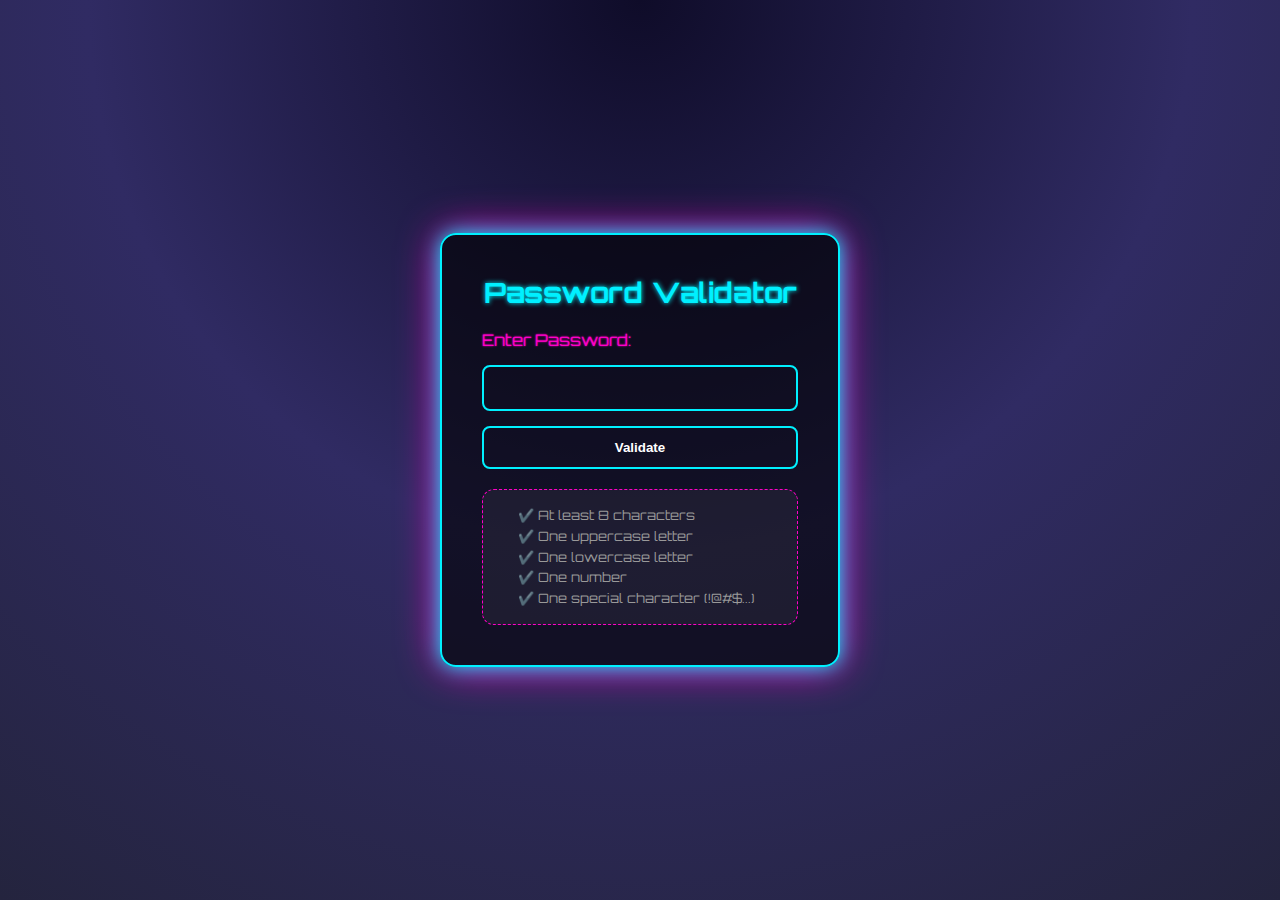
<file: password_validator/index.html>
<!DOCTYPE html>
<html lang="en">

<head>
    <meta charset="UTF-8">
    <meta name="viewport" content="width=device-width, initial-scale=1.0">
    <title>Password Validator</title>
    <link href="https://fonts.googleapis.com/css2?family=Orbitron:wght@500&display=swap" rel="stylesheet">

    <link rel="stylesheet" href="style.css">
</head>

<body>
    <div class="conatiner">
        <div class="passwordContainer">
            <h1>Password Validator</h1>
            <form id="passwordForm">
                <label for="password">Enter Password:</label>
                <input type="password" id="password" name="password" required>
                <button type="submit" id="button">Validate</button>
            </form>
            <div id="result"></div>
            <div class="password_criteria">
                <ul>
                    <li id="length">✔️ At least 8 characters</li>
                    <li id="uppercase">✔️ One uppercase letter</li>
                    <li id="lowercase">✔️ One lowercase letter</li>
                    <li id="number">✔️ One number</li>
                    <li id="special">✔️ One special character (!@#$...)</li>
                </ul>
            </div>
            <div id="strength"></div>

        </div>
    </div>
    <script src="script.js"></script>
</body>

</html>
</file>
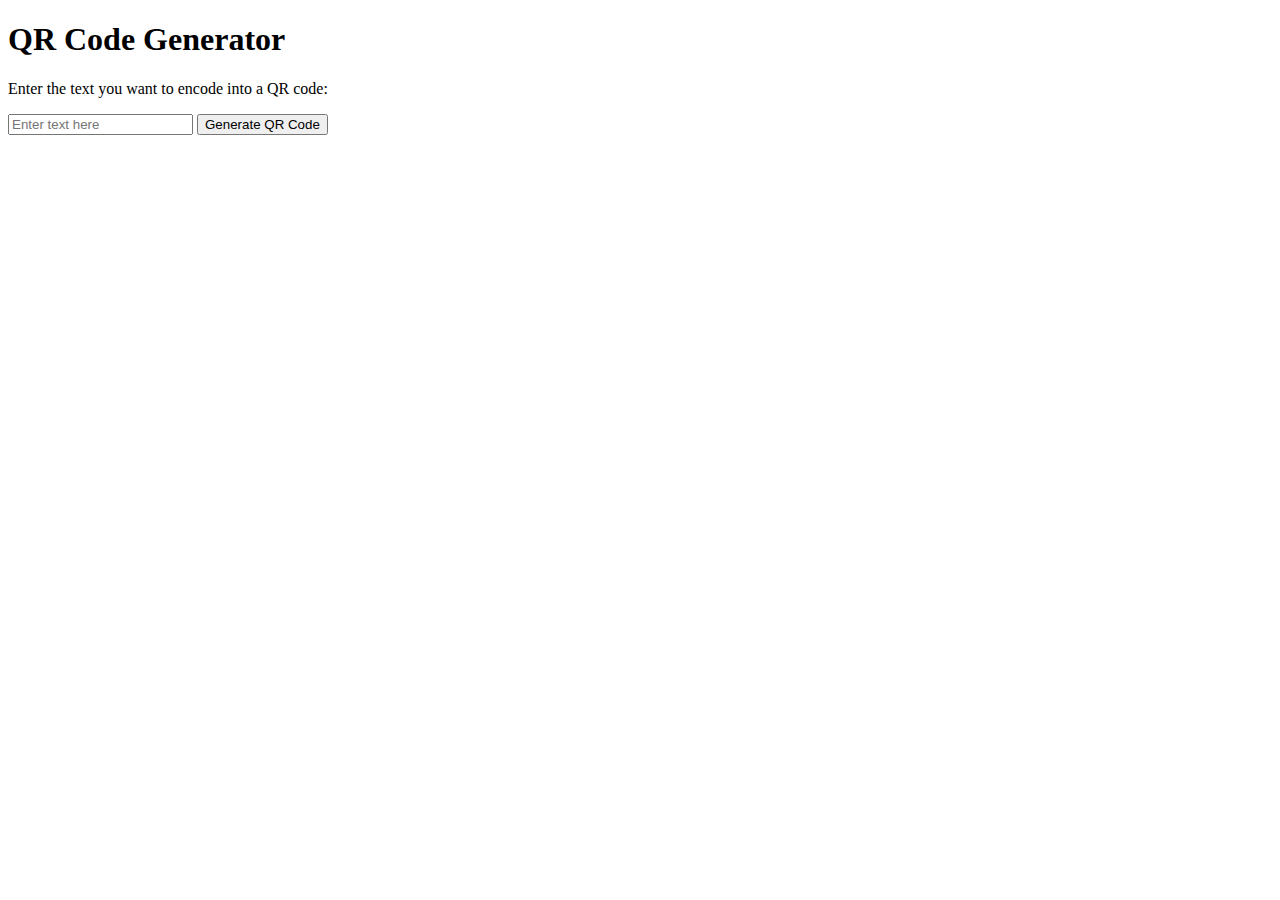
<file: qr_generator/index.html>
<!DOCTYPE html>
<html lang="en">
<head>
    <meta charset="UTF-8">
    <meta name="viewport" content="width=device-width, initial-scale=1.0">
    <title>qr-generator</title>
</head>
<body>
    <div class="box">
        <div class="qrContainer">
            <h1>QR Code Generator</h1>
            <p>Enter the text you want to encode into a QR code:</p>
            <input type="text" id="qrInput" placeholder="Enter text here">
            <button id="generateBtn">Generate QR Code</button>
            <div id="qrCode"></div>
        </div>
    </div>
    <script src="script.js"></script>
</body>
</html>
</file>
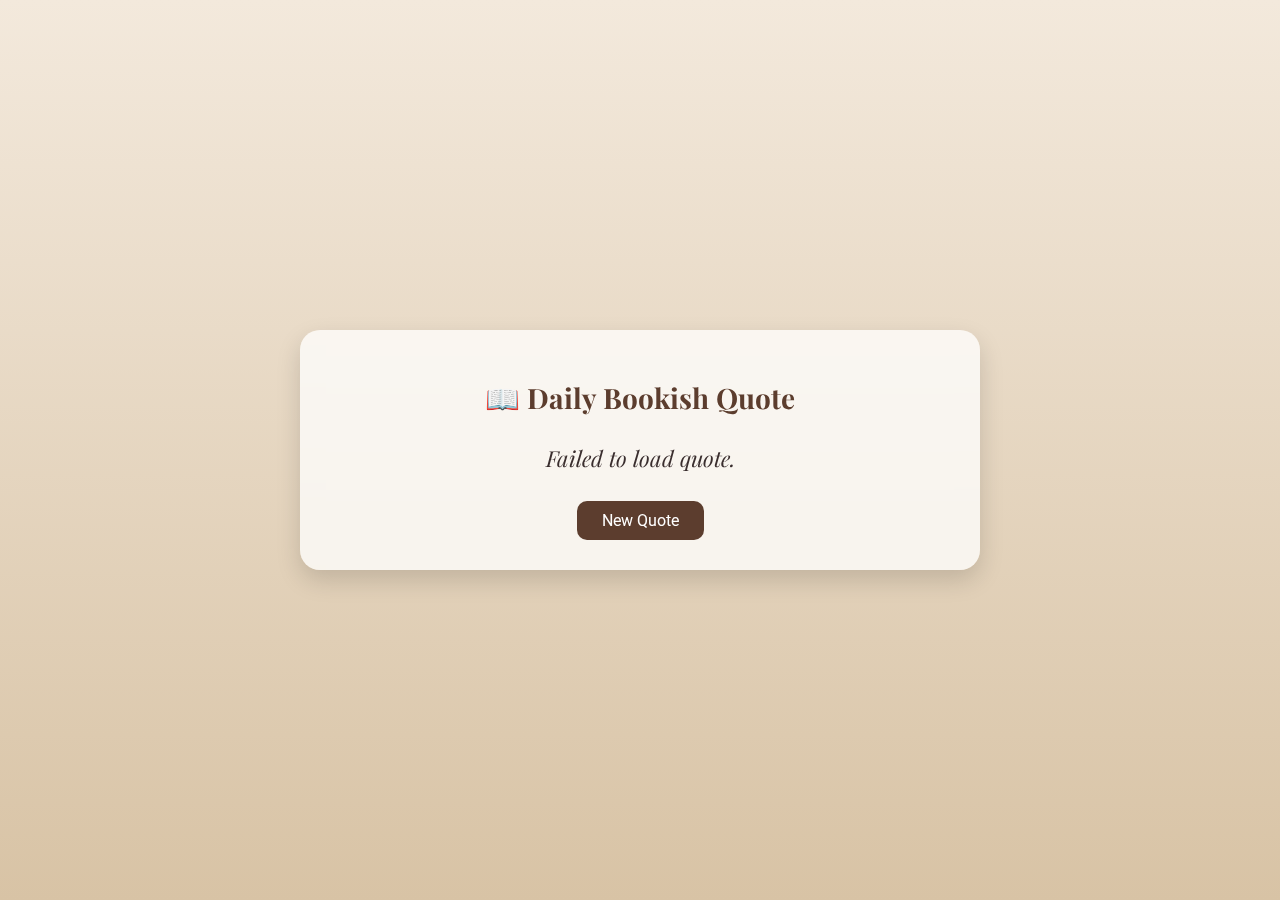
<file: quote-generator/index.html>
<!DOCTYPE html>
<html lang="en">
<head>
  <meta charset="UTF-8" />
  <meta name="viewport" content="width=device-width, initial-scale=1.0"/>
  <title>Quote Generator</title>
  <link rel="stylesheet" href="style.css" />
  <link href="https://fonts.googleapis.com/css2?family=Playfair+Display:wght@500;700&family=Roboto&display=swap" rel="stylesheet" />
</head>
<body>
  <div class="box">
    <div class="quoteContainer">
      <h1>📖 Daily Bookish Quote</h1>
      <p id="quoteText">Loading quote...</p>
      <p id="quoteAuthor"></p>
      <button id="newQuoteButton">New Quote</button>
    </div>
  </div>
  <script src="script.js"></script>
</body>
</html>
</file>
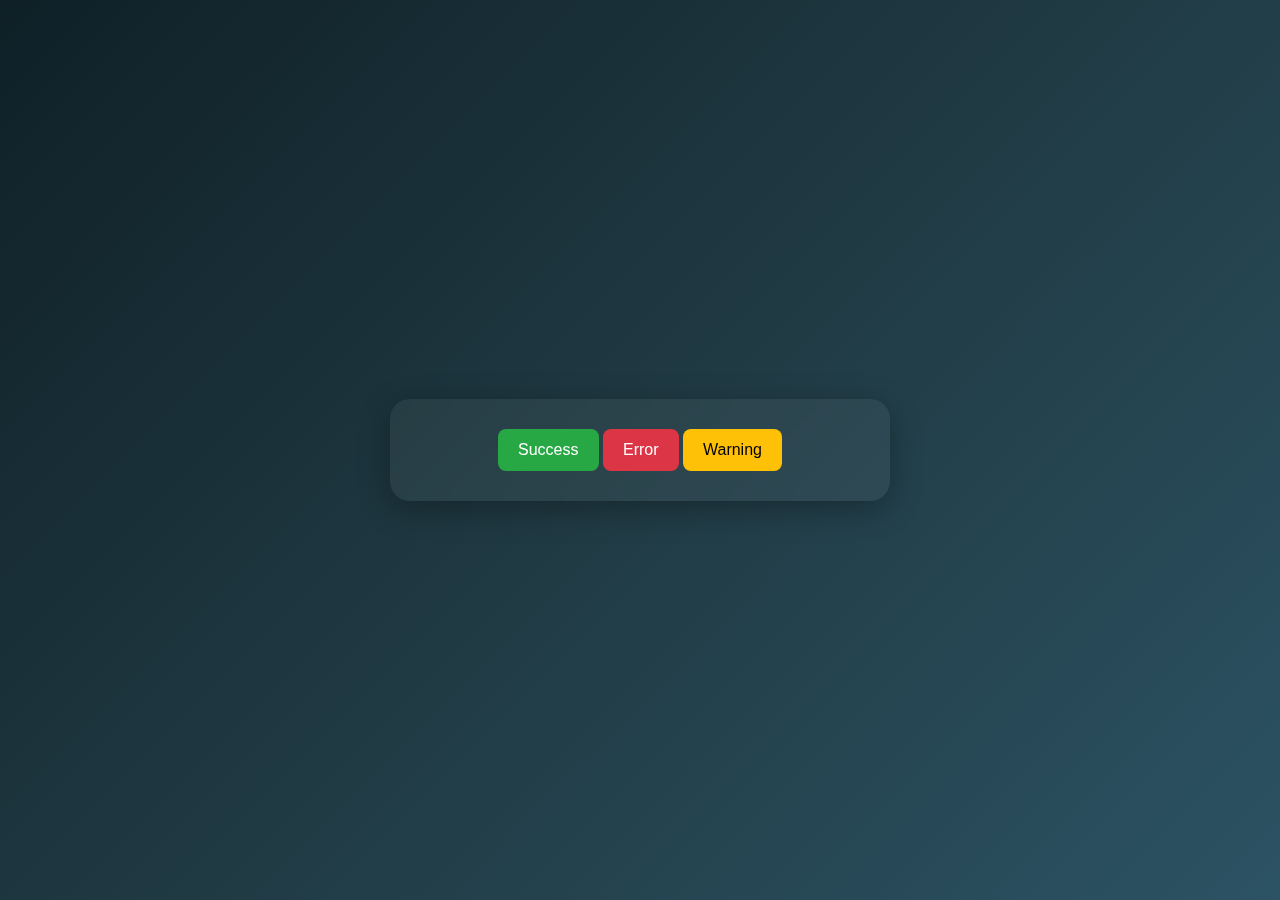
<file: toastContainer/index.html>
<!DOCTYPE html>
<html lang="en">
<head>
    <meta charset="UTF-8">
    <meta name="viewport" content="width=device-width, initial-scale=1.0">
    <link rel="stylesheet" href="style.css">
    <title>toast-notification</title>
</head>
<body>
    <div class="box">
        <div class="conatinerButton">
            <button class="btn btn-success" id="success">Success</button>
            <button class="btn btn-danger" id="error">Error</button>
            <button class="btn btn-warning" id="warning">Warning</button>
        </div>
        <div class="notification">
            
        </div>
            
<script src="script.js"></script>
</body>
</html>
</file>
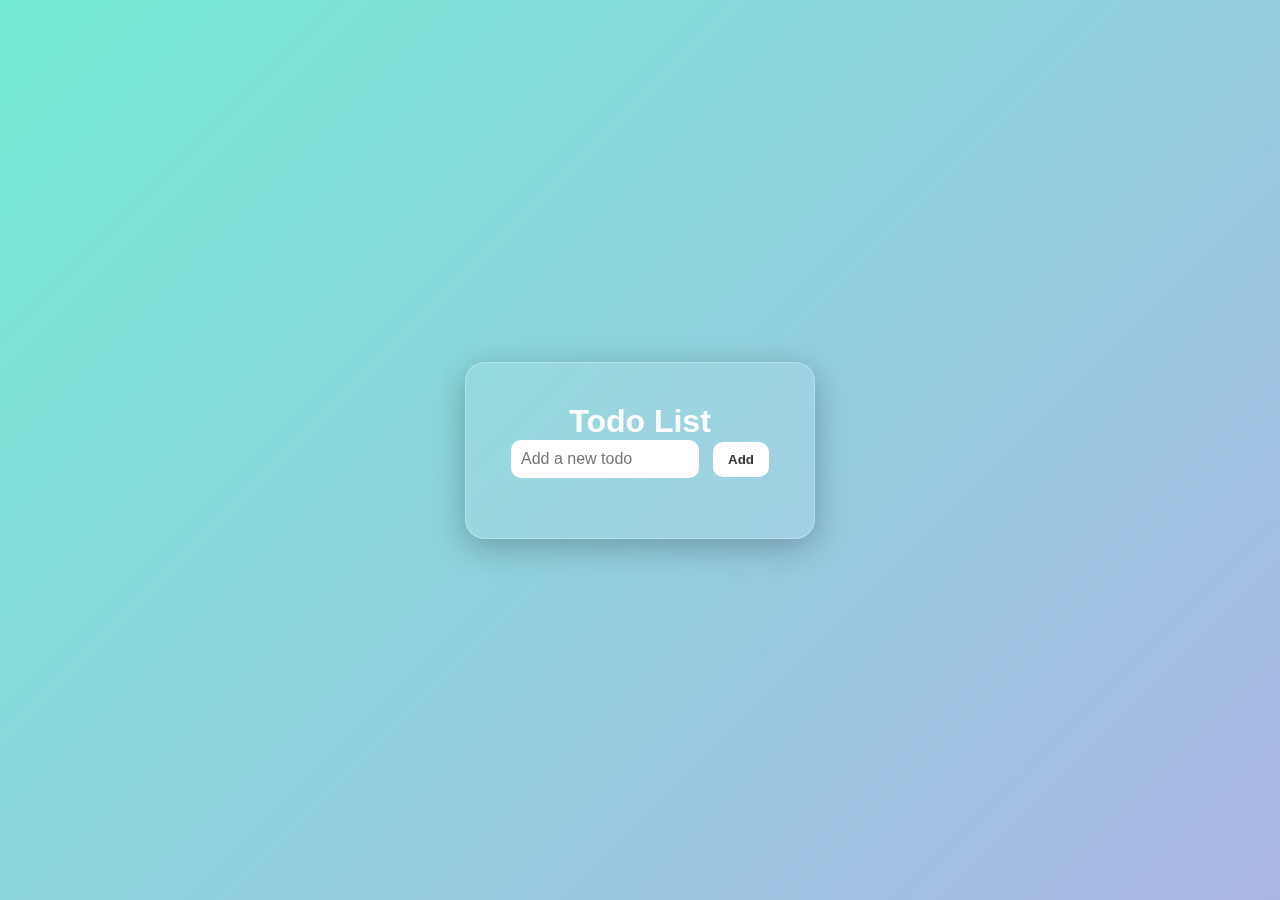
<file: todo-list/index.html>
<!DOCTYPE html>
<html lang="en">
<head>
    <meta charset="UTF-8">
    <meta name="viewport" content="width=device-width, initial-scale=1.0">
    <title>Todo-List</title>
    <link rel="stylesheet" href="style.css">
</head>
<body>
    <div class="todoContainer">
        <div class="box">
            <h1>Todo List</h1>
            <form id="todoForm">
                <input type="text" id="todoInput" placeholder="Add a new todo" required>
                <button type="submit" id="addButton">Add</button>
                <!-- <button type="button" id="deleteButton">❌</button> -->
            </form>
            <ul id="todoList"></ul>
        </div>
    </div>
    <script src="script.js"></script>
</body>
</html>
</file>
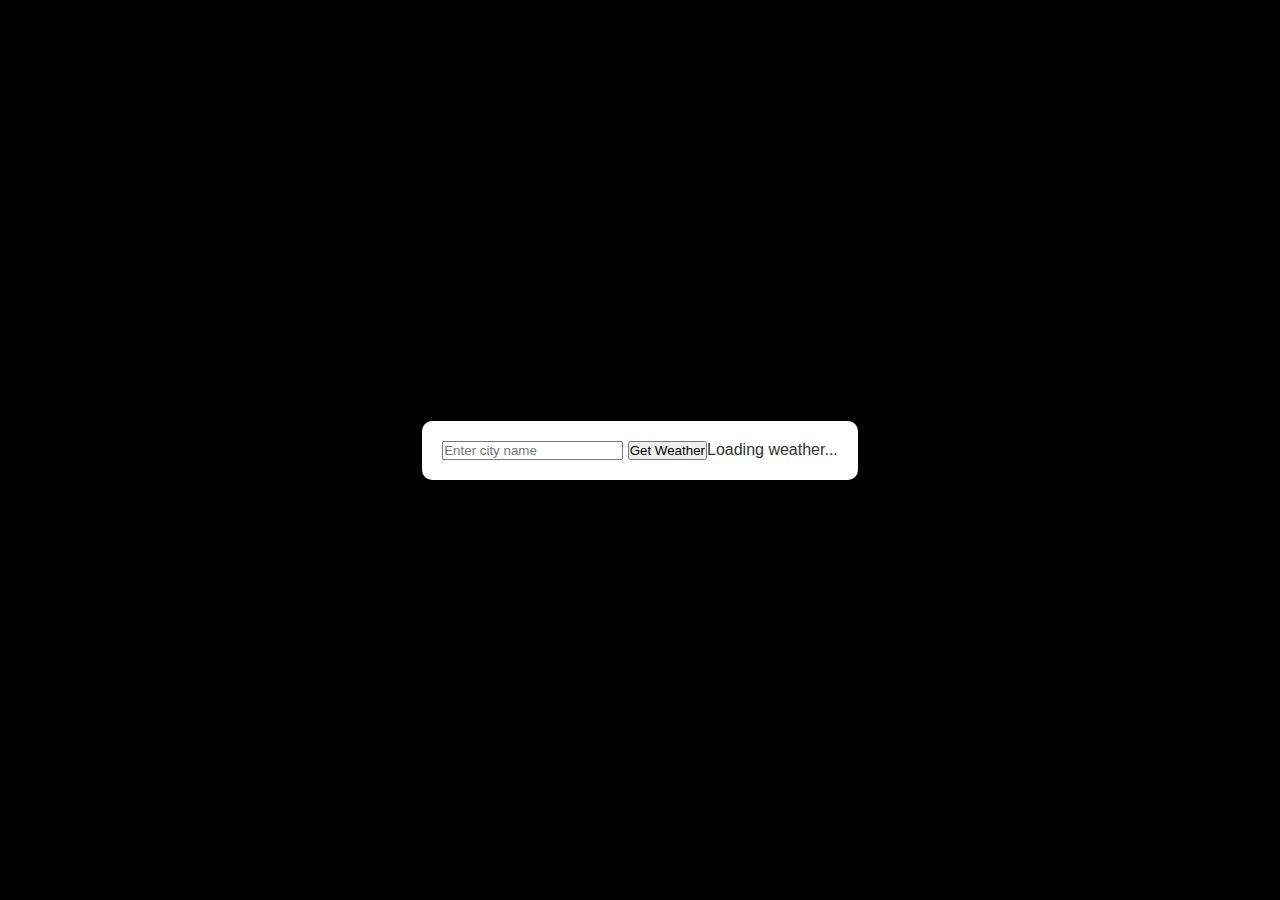
<file: Weather App/index.html>
<!DOCTYPE html>
<html lang="en">

<head>
    <meta charset="UTF-8">
    <meta name="viewport" content="width=device-width, initial-scale=1.0">
    <title>Weather App</title>
    <link rel="stylesheet" href="style.css">
</head>

<body>
    <div class="weather">
        <div class="weatherContainer">
            <div class="input">
                <input type="text" id="cityInput" placeholder="Enter city name">
                <button id="searchButton" onclick="getWeather()">Get Weather</button>
                
            </div>
            <div class="weatherResult"></div>
            <div class="glass-loader" id="loader">
                <div class="spinner"></div>
                <p>Loading weather...</p>
            </div>
        </div>
    </div>
    <script src="script.js"></script>
</body>

</html>
</file>
<file: quote-generator/style.css>
/* Base Styles */
body {
    margin: 0;
    padding: 0;
    background: linear-gradient(to bottom, #f3e9dc, #d8c3a5);
    font-family: 'Playfair Display', serif;
    display: flex;
    justify-content: center;
    align-items: center;
    height: 100vh;
}

.box {
    background: rgba(255, 255, 255, 0.75);
    backdrop-filter: blur(10px);
    border-radius: 20px;
    padding: 30px 40px;
    box-shadow: 0 10px 25px rgba(0, 0, 0, 0.15);
    max-width: 600px;
    width: 90%;
    text-align: center;
    transition: all 0.4s ease;
}

.quoteContainer h1 {
    font-size: 28px;
    color: #5c3d2e;
    margin-bottom: 25px;
}

#quoteText {
    font-size: 22px;
    color: #3a2e2e;
    margin-bottom: 15px;
    font-style: italic;
    line-height: 1.6;
}

#quoteAuthor {
    font-size: 18px;
    color: #7e6b5a;
    font-weight: bold;
    margin-bottom: 25px;
}

#newQuoteButton {
    padding: 10px 25px;
    font-size: 16px;
    background-color: #5c3d2e;
    color: #fff;
    border: none;
    border-radius: 10px;
    cursor: pointer;
    font-family: 'Roboto', sans-serif;
    transition: background 0.3s ease;
}

#newQuoteButton:hover {
    background-color: #3d281e;
}

/* Responsive Design */
@media (max-width: 768px) {
    .box {
        padding: 25px 20px;
    }

    .quoteContainer h1 {
        font-size: 22px;
    }

    #quoteText {
        font-size: 18px;
    }

    #quoteAuthor {
        font-size: 16px;
    }

    #newQuoteButton {
        font-size: 14px;
        padding: 8px 20px;
    }
}

@media (max-width: 480px) {
    .box {
        width: 95%;
        padding: 20px 15px;
    }

    .quoteContainer h1 {
        font-size: 20px;
    }

    #quoteText {
        font-size: 16px;
    }

    #quoteAuthor {
        font-size: 14px;
    }

    #newQuoteButton {
        font-size: 13px;
        padding: 8px 16px;
    }
}
</file>
<file: todo-list/style.css>
* {
    margin: 0;
    padding: 0;
    box-sizing: border-box;
}

body {
    background: linear-gradient(135deg, #74ebd5 0%, #ACB6E5 100%);
    font-family: 'Segoe UI', Tahoma, Geneva, Verdana, sans-serif;
    min-height: 100vh;
    display: flex;
    justify-content: center;
    align-items: center;
}

.box {
    background: rgba(255, 255, 255, 0.1);
    border-radius: 20px;
    backdrop-filter: blur(10px);
    -webkit-backdrop-filter: blur(10px);
    border: 1px solid rgba(255, 255, 255, 0.3);
    padding: 40px;
    width: 350px;
    box-shadow: 0 8px 32px rgba(0, 0, 0, 0.25);
    text-align: center;
    color: white;
}

#todoInput {
    width: 70%;
    padding: 10px;
    border-radius: 10px;
    border: none;
    outline: none;
    margin-right: 10px;
    font-size: 16px;
}

#addButton {
    padding: 10px 15px;
    border: none;
    border-radius: 10px;
    background-color: #ffffff;
    color: #333;
    font-weight: bold;
    cursor: pointer;
    transition: all 0.3s ease-in-out;
}

#addButton:hover {
    background-color: #e0e0e0;
}

#todoList {
    list-style: none;
    padding: 0;
    margin-top: 20px;
}

#todoList li {
    background: rgba(255, 255, 255, 0.2);
    border-radius: 12px;
    padding: 10px 15px;
    margin-bottom: 10px;
    color: black;
    display: flex;
    justify-content: space-between;
    align-items: center;
    backdrop-filter: blur(6px);
}

.doneButton,
.deleteButton {
    background: transparent;
    border: none;
    font-size: 18px;
    cursor: pointer;
    margin-left: 10px;
    transition: transform 0.2s ease;
}

.doneButton:hover {
    color: #4CAF50;
    transform: scale(1.2);
}

.deleteButton:hover {
    color: #ff4d4d;
    transform: scale(1.2);
}

.completed {
    text-decoration: line-through;
    opacity: 0.6;
}
</file>
<file: Weather App/style.css>
*{
    margin: 0;
    padding: 0;
    box-sizing: border-box;
}
body{
    font-family: 'Arial', sans-serif;
    background-color: #f0f0f0;
    color: #333;
    height: 100vh;
    width: 100vw;
    background-color: black;
}
.weather{
    display: flex;
    flex-direction: column;
    justify-content: center;
    align-items: center;
    height: 100%;
}
.weatherContainer{
    background-color: white;
    display: flex;
    justify-content: center;
    align-items: center;
    padding: 20px;
    border-radius: 10px;
}
</file>
<file: password_validator/style.css>
/* RESET */
* {
  margin: 0;
  padding: 0;
  box-sizing: border-box;
}

body {
  background: radial-gradient(circle at top, #0f0c29, #302b63, #24243e);
  font-family: 'Orbitron', sans-serif;
  height: 100vh;
  color: #f5f5f5;
  display: flex;
  justify-content: center;
  align-items: center;
}

.conatiner {
  display: flex;
  justify-content: center;
  align-items: center;
  width: 100%;
}

.passwordContainer {
  background: rgba(0, 0, 0, 0.6);
  padding: 40px;
  border-radius: 16px;
  border: 2px solid #00f0ff;
  box-shadow: 0 0 20px #00f0ff, 0 0 40px #ff00c8;
  max-width: 400px;
  width: 100%;
  transition: all 0.3s ease;
}

.passwordContainer h1 {
  text-align: center;
  margin-bottom: 20px;
  font-size: 28px;
  font-weight: bold;
  color: #00f0ff;
  text-shadow: 0 0 5px #00f0ff;
}

form {
  display: flex;
  flex-direction: column;
  gap: 15px;
}

label {
  font-size: 16px;
  color: #ff00c8;
  text-shadow: 0 0 2px #ff00c8;
}

input[type="password"] {
  padding: 12px;
  border: 2px solid #00f0ff;
  border-radius: 8px;
  outline: none;
  background: transparent;
  color: #00f0ff;
  font-size: 16px;
  transition: 0.3s ease;
}

input[type="password"]:focus {
  border-color: #ff00c8;
  box-shadow: 0 0 10px #ff00c8;
}

input::placeholder {
  color: #888;
}

button {
  padding: 12px;
  background: transparent;
  color: #fff;
  border: 2px solid #00f0ff;
  border-radius: 8px;
  font-weight: bold;
  cursor: pointer;
  transition: all 0.3s ease;
}

button:hover {
  background: #00f0ff;
  color: #000;
  box-shadow: 0 0 10px #00f0ff, 0 0 20px #ff00c8;
}

#result {
  margin-top: 15px;
  font-size: 14px;
  text-align: center;
  transition: all 0.3s ease;
}

.password_criteria {
  margin-top: 20px;
  padding: 15px;
  border-radius: 12px;
  border: 1px dashed #ff00c8;
  background: rgba(255, 255, 255, 0.05);
}

.password_criteria ul {
  list-style: square;
  padding-left: 20px;
  color: #ccc;
  font-size: 13px;
  line-height: 1.6;
}
.password_criteria ul li {
    transition: all 0.3s ease;
    color: #999;
    list-style: none;;
}
</file>
<file: toastContainer/style.css>
/* General Reset */
* {
    margin: 0;
    padding: 0;
    box-sizing: border-box;
    font-family: 'Segoe UI', sans-serif;
}

body {
    height: 100vh;
    background: linear-gradient(135deg, #0f2027, #203a43, #2c5364);
    color: white;
    display: flex;
    justify-content: center;
    align-items: center;
    flex-direction: column;
}

/* Button Container */
.box {
    background: rgba(255, 255, 255, 0.05);
    padding: 30px;
    border-radius: 20px;
    backdrop-filter: blur(10px);
    box-shadow: 0 8px 32px rgba(0, 0, 0, 0.3);
    text-align: center;
    width: 90%;
    max-width: 500px;
}

.containerButton {
    display: flex;
    justify-content: center;
    gap: 15px;
    margin-bottom: 20px;
    flex-wrap: wrap;
}

/* Buttons */
.btn {
    padding: 12px 20px;
    border: none;
    border-radius: 8px;
    font-size: 1rem;
    cursor: pointer;
    transition: transform 0.2s ease, background 0.3s ease;
    color: white;
}

.btn:hover {
    transform: scale(1.05);
}

.btn-success {
    background: #28a745;
}

.btn-danger {
    background: #dc3545;
}

.btn-warning {
    background: #ffc107;
    color: black;
}

/* Notification Area */
/* Toast Notification Container */
.notification {
    position: fixed;
    bottom: 20px;
    right: 20px;
    z-index: 1000;
    display: flex;
    flex-direction: column;
    gap: 10px;
}

/* Toast Base Style */
.toast {
    padding: 15px 20px;
    border-radius: 8px;
    color: #fff;
    font-family: 'Segoe UI', sans-serif;
    box-shadow: 0 4px 10px rgba(0, 0, 0, 0.3);
    animation: slideIn 0.5s ease-out, fadeOut 0.5s ease-in 2.5s forwards;
    opacity: 1;
}

/* Toast Types */
.toast.success {
    background: linear-gradient(135deg, #00b09b, #96c93d);
}

.toast.error {
    background: linear-gradient(135deg, #e52d27, #b31217);
}

.toast.warning {
    background: linear-gradient(135deg, #f7971e, #ffd200);
}

/* Animations */
@keyframes slideIn {
    from {
        transform: translateX(100%);
        opacity: 0;
    }

    to {
        transform: translateX(0%);
        opacity: 1;
    }
}

@keyframes fadeOut {
    to {
        opacity: 0;
        transform: translateX(100%);
    }
}
</file>
